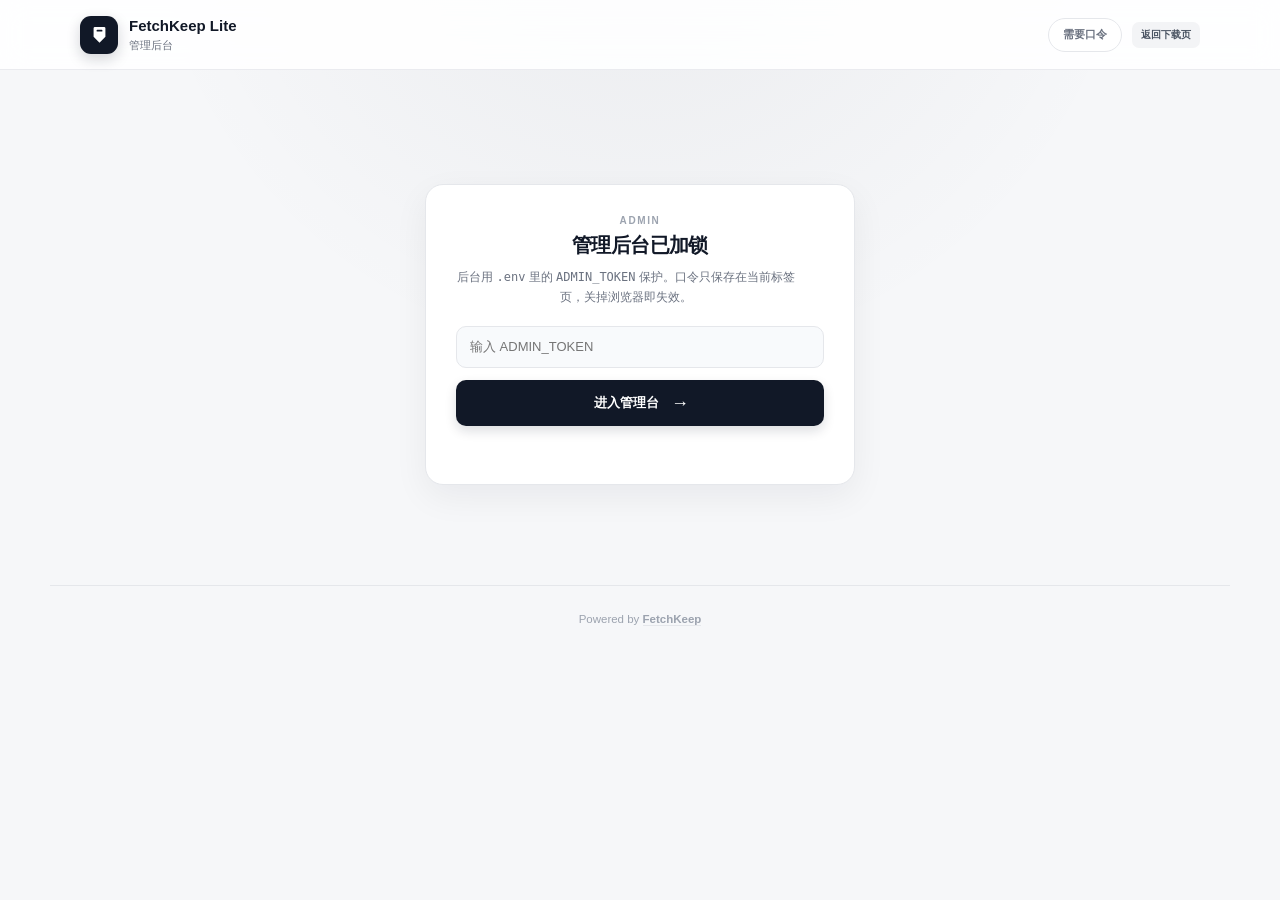
<file: templates/admin.html>
<!doctype html>
<html lang="zh-CN">
<head>
<meta charset="utf-8">
<meta name="viewport" content="width=device-width,initial-scale=1">
<meta name="robots" content="noindex,nofollow">
<meta name="theme-color" content="#111827">
<title>管理后台 · FetchKeep Lite</title>
<link rel="icon" href="/static/icons/favicon.svg?v=lite9" type="image/svg+xml">
<link rel="apple-touch-icon" href="/static/icons/favicon.svg?v=lite9">
<link rel="stylesheet" href="/static/css/style.css?v=lite9">
<style>
.console{display:grid;grid-template-columns:190px 1fr;gap:24px;align-items:start}
.console-nav{
  position:sticky;top:94px;display:flex;flex-direction:column;gap:2px;
  background:var(--surface);border:1px solid var(--line);border-radius:14px;padding:10px;
}
.console-nav .nav-group{
  padding:10px 10px 5px;color:var(--muted-2);
  font-size:10px;font-weight:800;letter-spacing:.08em;
}
.console-nav a{
  display:flex;align-items:center;justify-content:space-between;gap:6px;
  padding:9px 10px;border-radius:9px;color:#4b5563;
  text-decoration:none;font-size:12px;font-weight:600;
}
.console-nav a:hover{background:var(--surface-2)}
.console-nav a.is-active{background:#111827;color:#fff}
.nav-badge{
  min-width:20px;padding:1px 6px;border-radius:999px;
  background:#f3f4f6;color:#4b5563;font-size:10px;font-weight:700;text-align:center;
}
.console-nav a.is-active .nav-badge{background:rgba(255,255,255,.22);color:#fff}
/* A grid item defaults to min-width:auto, which lets a wide table push the
   whole column past the viewport instead of scrolling inside .table-wrap. */
.console-main{min-width:0}
.view-head{display:flex;align-items:flex-start;justify-content:space-between;gap:14px;margin-bottom:16px}
.view-head h2{margin:3px 0 5px;font-size:20px;letter-spacing:-.4px}
.view-head p{margin:0;color:var(--muted);font-size:12px;line-height:1.7;max-width:62ch}
.admin-grid{display:grid;grid-template-columns:repeat(auto-fit,minmax(160px,1fr));gap:12px;margin-bottom:24px}
.stat-card{padding:16px 18px;background:var(--surface);border:1px solid var(--line);border-radius:14px}
.stat-card b{display:block;font-size:25px;letter-spacing:-1px;line-height:1.15}
.stat-card small{display:block;margin-top:4px;color:var(--muted);font-size:11px}
.stat-card.is-warn b{color:#b45309}
.stat-card.is-bad b{color:#b42318}
.table-wrap{overflow-x:auto;background:var(--surface);border:1px solid var(--line);border-radius:14px;padding:4px 10px}
.admin-table{width:100%;border-collapse:collapse;font-size:12px}
.admin-table th{
  padding:9px 10px;text-align:left;color:var(--muted-2);
  font-size:10px;font-weight:800;letter-spacing:.08em;
  border-bottom:1px solid var(--line);white-space:nowrap;
}
.admin-table td{padding:10px;border-bottom:1px solid #f1f2f4;vertical-align:top}
.admin-table tr:last-child td{border-bottom:0}
.admin-table .mono{font-family:ui-monospace,SFMono-Regular,Menlo,monospace;font-size:11px}
.admin-table .trunc{max-width:300px;overflow:hidden;text-overflow:ellipsis;white-space:nowrap}
.pill{display:inline-flex;padding:3px 8px;border-radius:999px;background:#f3f4f6;color:#596170;font-size:10px;font-weight:700}
.pill.ok{background:#f0fdf4;color:#166534}
.pill.warn{background:#fffbeb;color:#b45309}
.pill.bad{background:#fff5f5;color:#b42318}
.row-btn{
  height:26px;padding:0 9px;border-radius:7px;background:#f3f4f6;color:#4b5563;
  font-size:10px;font-weight:600;cursor:pointer;
}
.row-btn:hover{background:#e5e7eb}
.row-btn.danger:hover{background:#fee2e2;color:#b42318}
.admin-empty{padding:24px;text-align:center;color:var(--muted);font-size:12px}
.filters{display:flex;gap:9px;flex-wrap:wrap;align-items:center;margin-bottom:12px}
.filters select{
  height:34px;padding:0 10px;border:1px solid var(--line);border-radius:9px;
  background:var(--surface);color:#374151;outline:0;font-size:12px;
}
.notice{
  display:flex;flex-direction:column;gap:3px;margin-bottom:16px;padding:12px 15px;
  border:1px solid var(--line);border-left:3px solid var(--muted-2);border-radius:11px;
  background:var(--surface);color:#4b5563;font-size:12px;line-height:1.65;
}
.notice.warn{border-color:#fde68a;border-left-color:#b45309;background:#fffdf5;color:#7c4a03}
.notice code{font-family:ui-monospace,SFMono-Regular,Menlo,monospace;font-size:11px}
.login-gate{display:grid;place-items:center;padding:60px 0}
.login-card{
  width:min(430px,100%);padding:30px;text-align:center;
  background:var(--surface);border:1px solid var(--line);border-radius:var(--radius);box-shadow:var(--shadow);
}
.login-card h2{margin:6px 0 8px;font-size:20px}
.login-card p{margin:0 0 18px;color:var(--muted);font-size:12px;line-height:1.7}
.text-input{
  width:100%;height:42px;padding:0 13px;border:1px solid var(--line);
  border-radius:10px;background:var(--surface-2);color:var(--text);outline:0;font-size:13px;
}
.text-input:focus{border-color:#111827;background:var(--surface)}
.login-error{min-height:16px;margin:12px 0 0 !important;color:#b42318 !important;font-size:12px}
.cookie-grid{display:flex;flex-direction:column;gap:10px}
.cookie-row{
  display:flex;align-items:center;gap:12px;flex-wrap:wrap;
  padding:13px 15px;background:var(--surface);border:1px solid var(--line);border-radius:12px;
}
.cookie-row .cookie-name{min-width:104px;font-size:13px;font-weight:600}
.cookie-row .cookie-meta{flex:1;min-width:180px;color:var(--muted);font-size:11px;line-height:1.6}
.cookie-row .cookie-actions{display:flex;align-items:center;gap:7px;flex-wrap:wrap}
.file-picker{
  height:32px;display:inline-flex;align-items:center;padding:0 11px;
  border:1px solid var(--line);border-radius:8px;
  color:#596170;background:var(--surface-2);font-size:11px;cursor:pointer;
}
.file-picker input{display:none}
.file-picker.has-file{border-color:#111827;color:#111827}
.admin-msg{min-height:16px;margin:12px 0 0;font-size:12px;color:var(--success)}
.admin-msg.is-error{color:#b42318}
.log-box{
  margin:10px 0 0;padding:12px;max-height:320px;overflow:auto;
  background:#0f172a;color:#cbd5e1;border-radius:11px;
  font-family:ui-monospace,SFMono-Regular,Menlo,monospace;font-size:11px;line-height:1.6;
  white-space:pre-wrap;word-break:break-all;
}
@media (max-width:860px){
  .console{grid-template-columns:1fr}
  .console-nav{position:static;flex-direction:row;flex-wrap:wrap}
  .console-nav .nav-group{display:none}
}
</style>
</head>
<body>
<header class="site-header">
  <div class="header-inner">
    <a class="brand" href="/">
      <span class="brand-mark" aria-hidden="true"><svg viewBox="0 0 32 32" focusable="false"><path fill="currentColor" fill-rule="evenodd" d="M9 4.5H23A2 2 0 0 1 25 6.5V19.6L16 28.4L7 19.6V6.5A2 2 0 0 1 9 4.5ZM12.8 8.8H19.2A1.3 1.3 0 0 1 19.2 11.4H12.8A1.3 1.3 0 0 1 12.8 8.8Z"/></svg></span>
      <span>
        <strong>FetchKeep Lite</strong>
        <small>管理后台</small>
      </span>
    </a>
    <div class="header-right" style="display:flex;align-items:center;gap:10px">
      <div class="header-status" id="state">加载中…</div>
      <a class="row-btn" href="/" style="display:inline-flex;align-items:center;text-decoration:none">返回下载页</a>
      <button class="row-btn danger" id="logout-btn" type="button" hidden>登出</button>
    </div>
  </div>
</header>

<main class="page">
  <section class="login-gate" id="gate" hidden>
    <div class="login-card">
      <div class="eyebrow">ADMIN</div>
      <h2>管理后台已加锁</h2>
      <p>后台用 <code>.env</code> 里的 <code>ADMIN_TOKEN</code> 保护。口令只保存在当前标签页，关掉浏览器即失效。</p>
      <input class="text-input" id="admin-token" type="password" placeholder="输入 ADMIN_TOKEN" autocomplete="current-password">
      <button class="primary-btn login-btn" id="token-submit" type="button" style="margin-top:12px;width:100%">
        <span>进入管理台</span><span class="btn-arrow">→</span>
      </button>
      <p class="login-error" id="gate-error"></p>
    </div>
  </section>

  <div id="admin-body" hidden>
    <div id="warnings"></div>
    <div class="console">
      <nav class="console-nav" aria-label="管理导航">
        <div class="nav-group">RUNTIME</div>
        <a data-view="overview" href="#overview" class="is-active">运行概览</a>
        <a data-view="jobs" href="#jobs">下载任务<span class="nav-badge" id="badge-jobs" hidden></span></a>
        <div class="nav-group">CONFIG</div>
        <a data-view="cookies" href="#cookies">平台 Cookies<span class="nav-badge" id="badge-cookies" hidden></span></a>
        <a data-view="proxies" href="#proxies">代理出口</a>
        <a data-view="maintenance" href="#maintenance">存储与清理</a>
      </nav>

      <div class="console-main">
        <section class="view" data-view="overview">
          <div class="view-head">
            <div>
              <span class="section-kicker">OVERVIEW</span>
              <h2>运行概览</h2>
              <p>下载工具、并发容量与任务分布。排队一直堆着而并发槽满了，就是该加 <code>MAX_WORKERS</code> 的信号。</p>
            </div>
            <span class="count-badge" id="refresh-badge">自动刷新</span>
          </div>
          <div class="admin-grid" id="overview"></div>
          <div class="table-wrap">
            <table class="admin-table">
              <thead><tr><th>组件</th><th>状态</th><th>说明</th></tr></thead>
              <tbody id="components"></tbody>
            </table>
          </div>
        </section>

        <section class="view" data-view="jobs" hidden>
          <div class="view-head">
            <div>
              <span class="section-kicker">JOBS</span>
              <h2>下载任务</h2>
              <p>本进程内的全部任务。任务表在内存里，重启后清空；磁盘上的文件由保留窗口和每日清理管理。</p>
            </div>
          </div>
          <div class="filters">
            <select id="filter-status">
              <option value="">全部状态</option>
              <option value="queued">排队中</option>
              <option value="downloading">下载中</option>
              <option value="done">完成</option>
              <option value="error">失败</option>
            </select>
            <button class="row-btn" id="jobs-refresh" type="button">刷新</button>
          </div>
          <div class="table-wrap">
            <table class="admin-table">
              <thead><tr>
                <th>任务</th><th>链接</th><th>状态</th><th>引擎</th>
                <th>文件</th><th>创建时间</th><th></th>
              </tr></thead>
              <tbody id="jobs"></tbody>
            </table>
          </div>
          <pre class="log-box" id="job-log" hidden></pre>
        </section>

        <section class="view" data-view="cookies" hidden>
          <div class="view-head">
            <div>
              <span class="section-kicker">COOKIES</span>
              <h2>平台 Cookies</h2>
              <p>全站共享，影响所有访客的下载。<b>抖音例外</b>：即使公开视频通常也需要 Cookies（不用登录账号），且有效期很短。哔哩哔哩不配也能下，只是封顶 480p。</p>
            </div>
            <span class="optional-badge">仅管理员</span>
          </div>
          <p class="settings-desc">上传浏览器扩展导出的 Netscape 格式 <code>cookies.txt</code>（不是 JSON）。文件以 600 权限写入服务器的 cookies 目录，立即生效，不需要重启。</p>
          <div class="cookie-grid" id="cookies"></div>
          <p class="admin-msg" id="cookie-msg"></p>
        </section>

        <section class="view" data-view="proxies" hidden>
          <div class="view-head">
            <div>
              <span class="section-kicker">PROXIES</span>
              <h2>代理出口</h2>
              <p>只读。代理是进程级配置，改动要编辑 <code>.env</code> 后重启容器。凭据已打码——它是别人服务的密码，没必要能从浏览器标签页里读出来。</p>
            </div>
          </div>
          <div class="table-wrap">
            <table class="admin-table">
              <thead><tr><th>平台</th><th>状态</th><th>出口</th><th>环境变量</th></tr></thead>
              <tbody id="proxies"></tbody>
            </table>
          </div>
        </section>

        <section class="view" data-view="maintenance" hidden>
          <div class="view-head">
            <div>
              <span class="section-kicker">STORAGE</span>
              <h2>存储与清理</h2>
              <p>下载目录的占用情况。清理默认每天 00:00 UTC 跑一次，另外每小时按保留窗口清一次；这里可以手动触发。正在下载的任务目录不会被删。</p>
            </div>
          </div>
          <div class="admin-grid" id="storage"></div>
          <div class="cookie-row">
            <div class="cookie-name">手动清理</div>
            <div class="cookie-meta">
              「按保留窗口」删除超过 <b id="retention-hours">–</b> 小时的任务目录；
              「全部清空」等同每日清理，删掉所有非运行中的任务。
            </div>
            <div class="cookie-actions">
              <button class="row-btn" id="cleanup-expired" type="button">按保留窗口清理</button>
              <button class="row-btn danger" id="cleanup-all" type="button">全部清空</button>
            </div>
          </div>
          <p class="admin-msg" id="maintenance-msg"></p>
        </section>
      </div>
    </div>
  </div>
</main>

<footer class="admin-footer">
  <p class="powered-by">
    Powered by
    <a href="https://github.com/jinqians/FetchKeep" target="_blank" rel="noopener noreferrer">FetchKeep</a>
  </p>
</footer>

<script>
const TOKEN_KEY = "jq_admin_token";
// sessionStorage, not localStorage: the console can delete files and upload
// cookie jars, and a token that outlives the tab is one that outlives the
// person who typed it on a shared machine.
const getToken = () => sessionStorage.getItem(TOKEN_KEY) || "";
const setToken = v => v ? sessionStorage.setItem(TOKEN_KEY, v) : sessionStorage.removeItem(TOKEN_KEY);

function esc(s){
  return String(s ?? "").replace(/[&<>"']/g, c => ({
    '&':'&amp;','<':'&lt;','>':'&gt;','"':'&quot;',"'":'&#39;'
  }[c]));
}
function fmtSize(n){
  if(n === null || n === undefined) return "–";
  const units = ["B","KB","MB","GB","TB"];
  let v = n, i = 0;
  while(v >= 1024 && i < units.length - 1){ v /= 1024; i++; }
  return (i === 0 || v >= 10 ? Math.round(v) : v.toFixed(1)) + " " + units[i];
}
function fmtTime(iso){
  if(!iso) return "–";
  const d = new Date(iso);
  return isNaN(d) ? "–" : d.toLocaleString("zh-CN", {hour12:false});
}
function statusPill(status){
  const map = {queued:["排队中","warn"], downloading:["下载中",""], done:["完成","ok"], error:["失败","bad"]};
  const [text, cls] = map[status] || [status || "未知", ""];
  return `<span class="pill ${cls}">${esc(text)}</span>`;
}

async function api(path, options={}){
  const headers = Object.assign({"x-admin-token": getToken()}, options.headers || {});
  const r = await fetch(path, Object.assign({cache:"no-store"}, options, {headers}));
  if(r.status === 401){
    setToken("");
    showGate("口令已失效，请重新输入");
    throw new Error("unauthorized");
  }
  return r;
}
async function apiJson(path, options){
  const r = await api(path, options);
  const data = await r.json().catch(()=>({}));
  if(!r.ok) throw new Error(data.detail || `请求失败 (${r.status})`);
  return data;
}

function showGate(message){
  document.querySelector("#admin-body").hidden = true;
  document.querySelector("#gate").hidden = false;
  document.querySelector("#logout-btn").hidden = true;
  document.querySelector("#state").textContent = "需要口令";
  document.querySelector("#gate-error").textContent = message || "";
  if(timer){ clearInterval(timer); timer = null; }
}

/* ── views ──────────────────────────────────────────────────────────────── */
const nav = document.querySelectorAll(".console-nav a");
function showView(name){
  document.querySelectorAll(".view").forEach(v => { v.hidden = v.dataset.view !== name; });
  nav.forEach(a => a.classList.toggle("is-active", a.dataset.view === name));
}
nav.forEach(a => a.addEventListener("click", () => showView(a.dataset.view)));

/* ── overview ───────────────────────────────────────────────────────────── */
function renderWarnings(list){
  document.querySelector("#warnings").innerHTML = (list || []).map(w =>
    `<div class="notice ${w.level === "warn" ? "warn" : ""}">${esc(w.text)}</div>`
  ).join("");
}

async function loadOverview(){
  const d = await apiJson("/api/admin/overview");
  const tools = d.tools || {}, jobs = d.jobs || {}, cap = d.capacity || {};
  const allTools = tools.yt_dlp && tools.gallery_dl && tools.ffmpeg;

  document.querySelector("#state").textContent =
    (allTools ? "服务正常" : "服务异常") + ` · ${jobs.running || 0} 运行中 · ${jobs.queued || 0} 排队`;
  document.querySelector("#state").classList.toggle("is-ok", allTools);

  document.querySelector("#overview").innerHTML = [
    [jobs.total || 0, "任务总数", ""],
    [jobs.running || 0, `运行中 / ${cap.workers} 并发槽`, jobs.running >= cap.workers ? "is-warn" : ""],
    [jobs.queued || 0, "排队中", jobs.queued > 0 ? "is-warn" : ""],
    [(jobs.by_status || {}).error || 0, "失败", ((jobs.by_status||{}).error || 0) > 0 ? "is-bad" : ""],
    [fmtSize((d.storage || {}).bytes_used), "下载目录占用", ""],
    [`${cap.retention_hours}h`, "保留窗口", ""],
  ].map(([value, label, cls]) =>
    `<div class="stat-card ${cls}"><b>${esc(value)}</b><small>${esc(label)}</small></div>`
  ).join("");

  const parserNames = (d.parser_chain || []).map(p => p.name).join(" → ") || "—";
  document.querySelector("#components").innerHTML = [
    ["yt-dlp", tools.yt_dlp, tools.yt_dlp ? "可用" : "未安装，视频下载不可用"],
    ["gallery-dl", tools.gallery_dl, tools.gallery_dl ? "可用" : "未安装，图集下载不可用"],
    ["FFmpeg", tools.ffmpeg, tools.ffmpeg ? "可用" : "未安装，无法合并/转码/生成预览图"],
    ["抖音解析器", d.has_external_parser, d.has_external_parser
      ? `解析器链：${parserNames}`
      : "未配置第三方解析器，抖音/TikTok 走 yt-dlp 原生提取"],
  ].map(([name, ok, note]) =>
    `<tr><td><b>${esc(name)}</b></td>
      <td><span class="pill ${ok ? "ok" : "warn"}">${ok ? "已就绪" : "未配置"}</span></td>
      <td>${esc(note)}</td></tr>`
  ).join("");

  renderWarnings(d.warnings);
  renderStorage(d.storage || {}, cap);
  document.querySelector("#retention-hours").textContent = cap.retention_hours ?? "–";
  return d;
}

function renderStorage(s, cap){
  document.querySelector("#storage").innerHTML = [
    [fmtSize(s.bytes_used), "下载目录占用"],
    [s.job_dirs ?? 0, "任务目录数"],
    [fmtSize(s.disk_free), "磁盘剩余"],
    [fmtSize(s.disk_total), "磁盘总量"],
  ].map(([value, label]) =>
    `<div class="stat-card"><b>${esc(value)}</b><small>${esc(label)}</small></div>`
  ).join("");
}

/* ── jobs ───────────────────────────────────────────────────────────────── */
async function loadJobs(){
  const status = document.querySelector("#filter-status").value;
  const d = await apiJson(`/api/admin/jobs?status=${encodeURIComponent(status)}`);
  const badge = document.querySelector("#badge-jobs");
  badge.hidden = !d.total;
  badge.textContent = d.total;

  const body = document.querySelector("#jobs");
  if(!d.jobs.length){
    body.innerHTML = `<tr><td colspan="7"><div class="admin-empty">没有任务</div></td></tr>`;
    return;
  }
  body.innerHTML = d.jobs.map(j => {
    const flags = [
      j.proxy_used ? `<span class="pill">代理</span>` : "",
      j.rate_limited ? `<span class="pill warn">限流</span>` : "",
      j.auth_required ? `<span class="pill warn">需 Cookies</span>` : "",
    ].join(" ");
    const detail = j.status === "error" ? j.error : j.last_line;
    return `<tr>
      <td class="mono">${esc(j.id)}</td>
      <td><div class="trunc" title="${esc(j.url)}">${esc(j.url)}</div>
          ${detail ? `<div class="trunc" style="color:var(--muted);font-size:11px" title="${esc(detail)}">${esc(detail)}</div>` : ""}</td>
      <td>${statusPill(j.status)} ${flags}</td>
      <td>${esc(j.engine || "–")}</td>
      <td>${j.file_count || 0} 个<br><span style="color:var(--muted);font-size:11px">${esc(fmtSize(j.size))}</span></td>
      <td style="white-space:nowrap">${esc(fmtTime(j.created_at))}</td>
      <td style="white-space:nowrap">
        <button class="row-btn job-log" data-id="${esc(j.id)}" type="button">日志</button>
        <button class="row-btn danger job-del" data-id="${esc(j.id)}" type="button">删除</button>
      </td>
    </tr>`;
  }).join("");

  body.querySelectorAll(".job-del").forEach(btn => btn.onclick = async () => {
    if(!confirm(`删除任务 ${btn.dataset.id} 及其全部文件？`)) return;
    try{ await apiJson(`/api/admin/jobs/${encodeURIComponent(btn.dataset.id)}`, {method:"DELETE"}); }
    catch(e){ alert(e.message); }
    loadJobs();
  });
  body.querySelectorAll(".job-log").forEach(btn => btn.onclick = async () => {
    const box = document.querySelector("#job-log");
    try{
      const d = await apiJson(`/api/admin/jobs/${encodeURIComponent(btn.dataset.id)}/log`);
      box.hidden = false;
      box.textContent = [`$ ${d.command || "(未记录)"}`, "", ...(d.log || [])].join("\n");
      box.scrollIntoView({behavior:"smooth", block:"nearest"});
    }catch(e){ alert(e.message); }
  });
}
document.querySelector("#filter-status").onchange = loadJobs;
document.querySelector("#jobs-refresh").onclick = loadJobs;

/* ── cookies ────────────────────────────────────────────────────────────── */
const PLATFORM_LABELS = {
  instagram:"Instagram", tiktok:"TikTok", youtube:"YouTube",
  douyin:"抖音", bilibili:"哔哩哔哩"
};

function cookieMsg(text, isError){
  const el = document.querySelector("#cookie-msg");
  el.textContent = text;
  el.classList.toggle("is-error", !!isError);
}

// 选好的文件存在 DOM 之外。
//
// 这一栏每 10 秒被后台轮询重绘一次，重绘会把 <input type=file> 连同它里面已经
// 选好的文件一起销毁 —— 选完不马上点上传，选择就没了，看起来就是「要点好几次
// 才成功」。File 对象没法反向塞回 input，所以正确的做法不是重绘后恢复 input，
// 而是一开始就不依赖它：选择事件把 File 收进这个 Map，上传时从 Map 里取。
const pendingFiles = new Map();
// 上一次渲染用的数据。内容没变就不重绘 —— 省掉每 10 秒一次的闪烁，也顺带让
// 「正在操作这一栏」的常见情况根本碰不到重绘。
let cookiesSignature = "";

async function loadCookies(){
  const d = await apiJson("/api/admin/cookies");
  const configured = d.cookies.filter(c => c.configured).length;
  const badge = document.querySelector("#badge-cookies");
  badge.hidden = !configured;
  badge.textContent = configured;

  const signature = JSON.stringify(d.cookies);
  if(signature === cookiesSignature && document.querySelector("#cookies").children.length){
    return;
  }
  cookiesSignature = signature;

  document.querySelector("#cookies").innerHTML = d.cookies.map(c => {
    const label = PLATFORM_LABELS[c.platform] || c.platform;
    const meta = [];
    if(c.configured){
      meta.push(`${fmtSize(c.size)} · 更新于 ${fmtTime(c.updated_at)}`);
    }else{
      meta.push("未配置");
    }
    if(c.legacy_fallback) meta.push("正在使用旧的通用 cookies.txt 兜底");
    // 环境变量在每次启动时重新写入文件，这里传上去的会被覆盖掉。
    if(c.from_env) meta.push(`⚠︎ 由 ${c.env_var} 提供，重启后会覆盖这里上传的文件`);
    const pending = pendingFiles.get(c.platform);
    return `<div class="cookie-row">
      <div class="cookie-name">${esc(label)}
        <span class="pill ${c.configured ? "ok" : ""}">${c.configured ? "已配置" : "未配置"}</span>
      </div>
      <div class="cookie-meta">${meta.map(esc).join("<br>")}</div>
      <div class="cookie-actions">
        <label class="file-picker${pending ? " has-file" : ""}" data-platform="${esc(c.platform)}">
          <input type="file" accept=".txt,text/plain" data-platform="${esc(c.platform)}">
          <span>${pending ? esc(pending.name) : "选择 cookies.txt"}</span>
        </label>
        <button class="row-btn cookie-upload" data-platform="${esc(c.platform)}" type="button">上传</button>
        ${c.configured ? `<button class="row-btn danger cookie-del" data-platform="${esc(c.platform)}" type="button">删除</button>` : ""}
      </div>
    </div>`;
  }).join("");

  document.querySelectorAll("#cookies input[type=file]").forEach(input => {
    input.onchange = () => {
      const platform = input.dataset.platform;
      const picker = input.closest(".file-picker");
      const file = input.files[0];
      if(file) pendingFiles.set(platform, file);
      else pendingFiles.delete(platform);
      picker.classList.toggle("has-file", !!file);
      picker.querySelector("span").textContent = file ? file.name : "选择 cookies.txt";
      cookieMsg("", false);
    };
  });
  document.querySelectorAll(".cookie-upload").forEach(btn => btn.onclick = async () => {
    const platform = btn.dataset.platform;
    const file = pendingFiles.get(platform);
    if(!file){ cookieMsg("请先选择 cookies.txt", true); return; }
    const fd = new FormData();
    fd.append("file", file);
    btn.disabled = true;
    try{
      await apiJson(`/api/admin/cookies/${encodeURIComponent(platform)}`, {method:"POST", body:fd});
      // 传成功才丢掉。失败时保留，用户可以直接重试而不用重新选一遍文件。
      pendingFiles.delete(platform);
      cookieMsg(`${PLATFORM_LABELS[platform] || platform} Cookies 已更新`, false);
      await loadCookies();
    }catch(e){ cookieMsg(e.message, true); }
    finally{ btn.disabled = false; }
  });
  document.querySelectorAll(".cookie-del").forEach(btn => btn.onclick = async () => {
    const platform = btn.dataset.platform;
    if(!confirm(`删除 ${PLATFORM_LABELS[platform] || platform} 的 Cookies？`)) return;
    try{
      await apiJson(`/api/admin/cookies/${encodeURIComponent(platform)}`, {method:"DELETE"});
      cookieMsg(`${PLATFORM_LABELS[platform] || platform} Cookies 已删除`, false);
      await loadCookies();
    }catch(e){ cookieMsg(e.message, true); }
  });
}

/* ── proxies ────────────────────────────────────────────────────────────── */
const PROXY_LABELS = Object.assign({twitter:"X / Twitter"}, PLATFORM_LABELS);
async function loadProxies(){
  const d = await apiJson("/api/admin/proxies");
  document.querySelector("#proxies").innerHTML = d.proxies.map(p =>
    `<tr>
      <td><b>${esc(PROXY_LABELS[p.platform] || p.platform)}</b></td>
      <td><span class="pill ${p.configured ? "ok" : ""}">${p.configured ? "代理出口" : "直连"}</span></td>
      <td class="mono trunc">${esc(p.value || "—")}</td>
      <td class="mono">${esc(p.env_var)}</td>
    </tr>`
  ).join("");
}

/* ── maintenance ────────────────────────────────────────────────────────── */
function maintenanceMsg(text, isError){
  const el = document.querySelector("#maintenance-msg");
  el.textContent = text;
  el.classList.toggle("is-error", !!isError);
}
async function runCleanup(scope, label){
  if(scope === "all" && !confirm("删除所有非运行中的任务目录？已完成任务的文件会立刻消失。")) return;
  try{
    const d = await apiJson(`/api/admin/maintenance/cleanup?scope=${scope}`, {method:"POST"});
    maintenanceMsg(`${label}完成，清理了 ${d.removed} 个任务目录`, false);
    refresh();
  }catch(e){ maintenanceMsg(e.message, true); }
}
document.querySelector("#cleanup-expired").onclick = () => runCleanup("expired", "按保留窗口清理");
document.querySelector("#cleanup-all").onclick = () => runCleanup("all", "全部清空");

/* ── boot ───────────────────────────────────────────────────────────────── */
let timer = null;

async function refresh(){
  try{
    await loadOverview();
    await Promise.all([loadJobs(), loadCookies(), loadProxies()]);
  }catch(e){
    if(e.message !== "unauthorized") document.querySelector("#state").textContent = "刷新失败";
  }
}

async function enter(){
  document.querySelector("#gate").hidden = true;
  document.querySelector("#admin-body").hidden = false;
  document.querySelector("#logout-btn").hidden = false;
  await refresh();
  if(timer) clearInterval(timer);
  timer = setInterval(refresh, 10000);
}

document.querySelector("#token-submit").onclick = async () => {
  const value = document.querySelector("#admin-token").value.trim();
  if(!value){ document.querySelector("#gate-error").textContent = "请输入口令"; return; }
  const btn = document.querySelector("#token-submit");
  btn.disabled = true;
  document.querySelector("#gate-error").textContent = "验证中…";
  setToken(value);
  try{
    const r = await fetch("/api/admin/ping", {cache:"no-store", headers:{"x-admin-token": value}});
    if(!r.ok){
      setToken("");
      document.querySelector("#gate-error").textContent = "口令不正确";
      return;
    }
    document.querySelector("#admin-token").value = "";
    document.querySelector("#gate-error").textContent = "";
    await enter();
  }catch(_){
    setToken("");
    document.querySelector("#gate-error").textContent = "无法连接服务";
  }finally{ btn.disabled = false; }
};
document.querySelector("#admin-token").addEventListener("keydown", e => {
  if(e.key === "Enter") document.querySelector("#token-submit").click();
});
document.querySelector("#logout-btn").onclick = () => {
  setToken("");
  location.reload();
};

(async function boot(){
  if(!getToken()){ showGate(""); return; }
  const r = await fetch("/api/admin/ping", {cache:"no-store", headers:{"x-admin-token": getToken()}});
  if(!r.ok){ setToken(""); showGate("口令已失效，请重新输入"); return; }
  await enter();
})();
</script>
</body>
</html>
</file>
<file: static/css/style.css>
/* The `hidden` attribute only gets `display:none` from the user-agent
   stylesheet, which ANY author-level `display` rule outranks. Several
   components here set display (flex/grid/inline-flex), so without this every
   one of them ignored `hidden` and rendered permanently — the sign-in gate
   showed on top of the very page it was meant to replace. Keep this rule
   first, and keep the !important: it is what makes `hidden` mean hidden. */
[hidden] { display: none !important; }

/* ── migrated from the old index.html inline <style> (fetchkeep-inline-style migrated) ── */

*{box-sizing:border-box}
:root{
  --bg:#f6f7f9;
  --surface:#fff;
  --surface-2:#f8fafc;
  --line:#e5e7eb;
  --text:#111827;
  --muted:#6b7280;
  --muted-2:#9ca3af;
  --accent:#111827;
  --accent-2:#374151;
  --success:#15803d;
  --shadow:0 12px 35px rgba(15,23,42,.06);
  --radius:18px;
}
html{scroll-behavior:smooth}
body{
  margin:0;
  min-height:100vh;
  color:var(--text);
  background:
    radial-gradient(circle at 50% -15%,rgba(17,24,39,.055),transparent 32rem),
    var(--bg);
  font-family:-apple-system,BlinkMacSystemFont,"Segoe UI",Roboto,Helvetica,Arial,sans-serif;
  -webkit-font-smoothing:antialiased;
}
button,input,textarea,select{font:inherit}
button{border:0}
.site-header{
  height:70px;
  background:rgba(255,255,255,.88);
  border-bottom:1px solid rgba(229,231,235,.8);
  backdrop-filter:blur(14px);
  position:sticky;
  top:0;
  z-index:50;
}
.header-inner{
  width:min(1120px,calc(100% - 40px));
  height:100%;
  margin:auto;
  display:flex;
  align-items:center;
  justify-content:space-between;
}
.brand{
  color:var(--text);
  text-decoration:none;
  display:flex;
  align-items:center;
  gap:11px;
}
.brand-mark{
  width:38px;height:38px;border-radius:11px;
  display:grid;place-items:center;
  color:#fff;background:#111827;
  box-shadow:0 5px 14px rgba(17,24,39,.18);
}
/* The glyph takes its colour from the tile, so the tile is the only place the
   two-tone pair is defined. Swapping to a light header is one rule, not two. */
.brand-mark svg{width:21px;height:21px;display:block}
.brand strong{display:block;font-size:15px;line-height:1.2}
.brand small{display:block;color:var(--muted);font-size:11px;margin-top:3px}
.header-status{
  font-size:12px;color:var(--muted);
  padding:7px 11px;border:1px solid var(--line);
  border-radius:999px;background:#fff;
}
.page{width:min(1000px,calc(100% - 40px));margin:0 auto;padding:54px 0 40px}
.hero{text-align:center;padding:12px 0 30px}
.eyebrow,.section-kicker{
  color:var(--muted-2);font-size:10px;font-weight:800;
  letter-spacing:.16em;
}
.hero h1{
  margin:10px 0 9px;
  font-size:clamp(30px,5vw,46px);
  letter-spacing:-1.8px;
  line-height:1.05;
}
.hero p{
  margin:0 auto;color:var(--muted);
  max-width:590px;font-size:15px;line-height:1.75;
}
.hero-features{
  display:flex;justify-content:center;gap:18px;flex-wrap:wrap;
  margin-top:18px;color:#4b5563;font-size:12px;
}
.download-card,.settings-card{
  background:var(--surface);
  border:1px solid rgba(229,231,235,.9);
  border-radius:var(--radius);
  box-shadow:var(--shadow);
}
.download-card{padding:24px}
.input-label{display:block;font-size:13px;font-weight:700;margin-bottom:9px}
.url-box{position:relative}
#url{
  width:100%;min-height:116px;resize:vertical;
  display:block;padding:16px 150px 16px 16px;
  border:1px solid #dfe3e8;border-radius:14px;
  outline:0;color:var(--text);background:#fbfcfd;
  line-height:1.6;font-size:14px;
  transition:border-color .18s,box-shadow .18s,background .18s;
}
#url:focus{
  border-color:#9ca3af;background:#fff;
  box-shadow:0 0 0 4px rgba(17,24,39,.055);
}
#url::placeholder{color:#a1a7b0}
.primary-btn{
  position:absolute;right:10px;bottom:10px;
  height:43px;padding:0 14px 0 17px;
  display:flex;align-items:center;gap:12px;
  color:#fff;background:#111827;border-radius:10px;
  font-weight:700;font-size:13px;cursor:pointer;
  box-shadow:0 5px 12px rgba(17,24,39,.14);
  transition:transform .15s,background .15s;
}
.primary-btn:hover{background:#252b35;transform:translateY(-1px)}
.primary-btn:disabled{opacity:.55;transform:none;cursor:not-allowed}
.btn-arrow{font-size:18px;line-height:1}
.form-options{display:flex;align-items:center;gap:16px;margin-top:13px}
.select-wrap{display:flex;align-items:center;gap:8px;color:var(--muted);font-size:12px}
.select-wrap select{
  border:1px solid var(--line);border-radius:8px;
  padding:7px 26px 7px 9px;background:#fff;color:#374151;
  outline:0;
}
.form-tip{margin:0;color:var(--muted-2);font-size:11px}
.info-strip{
  margin:14px 0 42px;
  display:grid;grid-template-columns:repeat(3,1fr);
  background:#fff;border:1px solid var(--line);border-radius:14px;
}
.info-item{
  display:flex;align-items:center;gap:10px;padding:14px 17px;
}
.info-item+ .info-item{border-left:1px solid var(--line)}
.info-icon{
  width:31px;height:31px;display:grid;place-items:center;
  border-radius:9px;background:#f3f4f6;color:#374151;
  font-size:13px;font-weight:800;
}
.info-item b{display:block;font-size:12px}
.info-item small{display:block;color:var(--muted);font-size:10px;margin-top:3px}
.section-block{margin-top:0}
.section-heading,.settings-title{
  display:flex;align-items:end;justify-content:space-between;
  margin-bottom:14px;
}
.section-heading h2,.settings-title h2{
  margin:5px 0 0;font-size:19px;letter-spacing:-.4px;
}
.count-badge,.optional-badge{
  min-width:27px;height:27px;padding:0 9px;
  display:inline-flex;align-items:center;justify-content:center;
  border-radius:999px;background:#fff;border:1px solid var(--line);
  color:var(--muted);font-size:11px;font-weight:700;
}
.empty-state{
  min-height:190px;border:1px dashed #d9dde3;border-radius:16px;
  background:rgba(255,255,255,.6);
  display:flex;flex-direction:column;align-items:center;justify-content:center;
  color:var(--muted);gap:6px;
}
.empty-icon{
  width:42px;height:42px;border-radius:13px;background:#eef0f3;
  display:grid;place-items:center;color:#6b7280;font-size:20px;margin-bottom:5px;
}
.empty-state b{font-size:13px;color:#4b5563}
.empty-state span{font-size:11px;color:#9ca3af}
.job{
  background:#fff;border:1px solid var(--line);
  border-radius:16px;padding:18px;margin-bottom:12px;
  box-shadow:0 6px 20px rgba(15,23,42,.035);
}
.job-title{display:flex;align-items:center;gap:7px;flex-wrap:wrap}
.job-title b{font-size:13px}
.badge{
  display:inline-flex;align-items:center;
  padding:4px 8px;border-radius:999px;
  background:#f3f4f6;color:#596170;
  font-size:10px;font-weight:700;
}
.url{
  color:#8a919c;font-size:11px;word-break:break-all;
  margin:8px 0 14px;line-height:1.5;
}
.gallery{
  display:grid !important;
  grid-template-columns:repeat(auto-fill,200px) !important;
  justify-content:start !important;
  align-items:start !important;
  gap:12px !important;
  margin:15px 0 3px !important;
}
.media-card{
  position:relative;display:flex !important;flex-direction:column !important;
  align-items:center !important;gap:7px !important;
  width:200px !important;min-width:200px !important;max-width:200px !important;
  padding:7px !important;border:1px solid var(--line) !important;
  border-radius:12px !important;background:#fafafa !important;
  cursor:pointer;overflow:hidden !important;
  transition:border-color .16s,box-shadow .16s,transform .16s;
}
.media-card:hover{border-color:#c4c9d0 !important;box-shadow:0 5px 15px rgba(15,23,42,.06);transform:translateY(-1px)}
.media-card:has(.file-check:checked){border-color:#9ca3af !important;background:#fff}
.media-card .file-check{
  position:absolute !important;z-index:10 !important;
  top:9px !important;left:9px !important;
  width:18px !important;height:18px !important;margin:0 !important;
  accent-color:#111827;cursor:pointer;
}
.media-card .media-preview{
  width:180px !important;height:180px !important;
  min-width:180px !important;max-width:180px !important;
  min-height:180px !important;max-height:180px !important;
  flex:0 0 180px !important;
  display:flex !important;align-items:center !important;justify-content:center !important;
  overflow:hidden !important;margin:0 !important;border-radius:8px !important;
  background:#f0f1f3 !important;
}
.media-card .media-preview img,.media-card .media-preview video{
  display:block !important;width:100% !important;height:100% !important;
  min-width:0 !important;min-height:0 !important;
  max-width:100% !important;max-height:100% !important;
  object-fit:contain !important;margin:0 !important;padding:0 !important;
}
.media-card>span:last-child{
  display:block;width:180px;max-width:180px;
  white-space:nowrap;overflow:hidden;text-overflow:ellipsis;
  color:#6b7280;font-size:10px;line-height:1.4;
}
.file-row{
  display:flex;align-items:center;gap:9px;
  padding:11px;border:1px solid var(--line);border-radius:10px;background:#fafafa;
}
.actions{display:flex;flex-wrap:wrap;gap:7px;margin-top:14px}
.actions .button,.actions button{
  height:34px;padding:0 12px;border-radius:8px;
  background:#111827;color:#fff;text-decoration:none;
  display:inline-flex;align-items:center;justify-content:center;
  cursor:pointer;font-size:11px;font-weight:600;
}
.actions .secondary{background:#f3f4f6;color:#4b5563}
.progress{height:5px;background:#eef0f2;border-radius:999px;overflow:hidden;margin:14px 0}
.progress>div{height:100%;width:100%;background:#374151;animation:progress 1.5s infinite linear;transform-origin:left}
@keyframes progress{0%{transform:scaleX(.05)}50%{transform:scaleX(.6)}100%{transform:scaleX(1)}}
pre{
  background:#111827;color:#d1d5db;padding:11px;border-radius:9px;
  overflow-x:auto;font-size:10px;line-height:1.5;margin:10px 0 0;
}
pre.error{background:#fff5f5;color:#b42318;border:1px solid #fee2e2}
.settings-card{margin-top:40px;padding:22px}
.settings-desc{color:var(--muted);font-size:12px;line-height:1.7;margin:0 0 15px}
.settings-desc code{background:#f3f4f6;border-radius:5px;padding:2px 5px;font-size:11px}
.cookie-controls{display:flex;align-items:center;gap:8px;flex-wrap:wrap}
.file-picker{
  height:36px;display:inline-flex;align-items:center;
  padding:0 11px;border:1px solid var(--line);border-radius:8px;
  color:#596170;background:#fafafa;font-size:11px;cursor:pointer;
}
.file-picker input{display:none}
.secondary-btn,.text-btn{
  height:36px;border-radius:8px;padding:0 12px;
  font-size:11px;font-weight:600;cursor:pointer;
}
.secondary-btn{background:#111827;color:#fff}
.text-btn{background:transparent;color:#8b919a}
.cookie-msg{min-height:15px;margin:10px 0 0;color:var(--success);font-size:11px}
/* No bare `footer` rule here. Both footers in this app carry a class
   (.site-footer, .admin-footer) and lay themselves out; an element selector
   reached past them and forced the landing footer into a single flex row. */
.muted{color:var(--muted)}
@media(max-width:700px){
  .header-inner,.page{width:min(100% - 24px,1000px)}
  .site-header{height:62px}
  .brand-mark{width:34px;height:34px}
  .brand-mark svg{width:19px;height:19px}
  .header-status{font-size:10px;padding:6px 8px;max-width:160px;overflow:hidden;white-space:nowrap;text-overflow:ellipsis}
  .page{padding:36px 0 28px}
  .hero{padding-bottom:22px}
  .hero h1{letter-spacing:-1px}
  .hero p{font-size:13px}
  .hero-features{gap:10px;font-size:10px}
  .download-card{padding:16px}
  #url{min-height:105px;padding:13px 13px 58px}
  .primary-btn{left:9px;right:9px;bottom:9px;width:calc(100% - 18px)}
  .form-options{align-items:flex-start;flex-direction:column;gap:7px}
  .info-strip{grid-template-columns:1fr;margin-bottom:30px}
  .info-item+ .info-item{border-left:0;border-top:1px solid var(--line)}
  .info-item{padding:11px 13px}
  .gallery{grid-template-columns:repeat(2,156px) !important;gap:8px !important}
  .media-card{width:156px !important;min-width:156px !important;max-width:156px !important;padding:6px !important}
  .media-card .media-preview{
    width:140px !important;height:140px !important;
    min-width:140px !important;max-width:140px !important;
    min-height:140px !important;max-height:140px !important;
    flex-basis:140px !important;
  }
  .media-card>span:last-child{width:140px;max-width:140px}
  .job{padding:14px}
  .settings-card{padding:17px;margin-top:30px}
}
@media(max-width:370px){
  .gallery{grid-template-columns:repeat(2,calc((100vw - 36px)/2)) !important}
  .media-card{width:calc((100vw - 36px)/2) !important;min-width:0 !important;max-width:none !important}
  .media-card .media-preview{
    width:calc((100vw - 52px)/2) !important;
    height:calc((100vw - 52px)/2) !important;
    min-width:0 !important;max-width:none !important;
    min-height:0 !important;max-height:none !important;
  }
  .media-card>span:last-child{width:calc((100vw - 52px)/2);max-width:none}
}


/* v7 UI: supported platform strip */
.supported-platforms{
  width:min(1100px,calc(100% - 32px));
  margin:18px auto 0;
  padding:16px 18px;
  border:1px solid rgba(127,127,127,.16);
  border-radius:18px;
  background:rgba(127,127,127,.055);
}
.supported-title{
  font-size:13px;
  font-weight:700;
  letter-spacing:.02em;
  margin-bottom:11px;
  opacity:.72;
}
.platform-list{
  display:flex;
  flex-wrap:wrap;
  gap:9px;
}
.platform-chip{
  display:inline-flex;
  align-items:center;
  gap:8px;
  padding:9px 12px;
  border:1px solid rgba(127,127,127,.16);
  border-radius:12px;
  background:rgba(255,255,255,.035);
}
.platform-chip b{font-size:13px}
.platform-chip small{font-size:11px;opacity:.62}
/* 这排卡片现在是 <a>（通向各平台的说明页）。它们看起来是卡片而不是链接，
   所以去掉浏览器默认的下划线和链接色；hover 的抬起效果已经表明可点。
   focus-visible 保留下来，键盘用户仍然要看得见焦点在哪。 */
.platform-chip{text-decoration:none;color:inherit}
.platform-chip:focus-visible{outline:2px solid currentColor;outline-offset:2px}
@media (max-width:640px){
  .supported-platforms{width:calc(100% - 24px);margin-top:12px;padding:13px}
  .platform-list{display:grid;grid-template-columns:1fr 1fr}
  .platform-chip{display:flex;flex-direction:column;align-items:flex-start;gap:2px;padding:10px}
}

/* v7.5 UI: quality picker + per-file transcode */
.quality-panel{
  margin-top:13px;padding:13px;
  border:1px solid var(--line);border-radius:12px;background:var(--surface-2);
}
.quality-panel .quality-title{font-size:12px;font-weight:700;margin-bottom:9px}
.quality-panel .quality-note{color:var(--muted);font-size:11px;line-height:1.6;margin:0}
.quality-list{display:flex;flex-direction:column;gap:5px}
.quality-option{
  display:flex;align-items:center;gap:9px;
  padding:8px 10px;border:1px solid transparent;border-radius:9px;
  background:#fff;cursor:pointer;font-size:12px;
}
.quality-option:hover{border-color:var(--line)}
.quality-option:has(input:checked){border-color:#9ca3af;background:#fff}
.quality-option input{accent-color:#111827;margin:0}
.quality-option b{min-width:82px;font-size:12px}
.quality-option small{color:var(--muted);font-size:11px}
.quality-option .quality-size{margin-left:auto;color:var(--muted);font-size:11px}
.quality-warn{color:#b45309}
.media-card .media-name{
  display:block;width:180px;max-width:180px;
  white-space:nowrap;overflow:hidden;text-overflow:ellipsis;
  color:#6b7280;font-size:10px;line-height:1.4;
}
.media-card .transcode{
  width:180px;max-width:180px;height:26px;
  border-radius:7px;background:#f3f4f6;color:#4b5563;
  font-size:10px;font-weight:600;cursor:pointer;
}
.media-card .transcode:hover:not(:disabled){background:#e5e7eb}
.media-card .transcode:disabled{opacity:.6;cursor:default}
.media-card .media-warn{color:#b45309;font-size:10px;line-height:1.4;max-width:180px}
@media(max-width:700px){
  .media-card .media-name,.media-card .transcode,.media-card .media-warn{width:140px;max-width:140px}
  .quality-option b{min-width:64px}
}

/* v7.2 UI: unified status and YouTube cookie card */
.header-status{
  min-height:34px;
  display:inline-flex;
  align-items:center;
  justify-content:center;
  border:1px solid var(--line);
  border-radius:999px;
  padding:0 14px;
  background:#fff;
  color:#6b7280;
  font-size:11px;
  font-weight:600;
  white-space:nowrap;
}
.header-status.is-ok{color:#166534;border-color:#bbf7d0;background:#f0fdf4}
.youtube-settings-card{margin-top:18px}
.youtube-settings-card .optional-badge{min-width:54px;text-align:center}
@media(max-width:700px){
  .header-status{max-width:190px;overflow:hidden;text-overflow:ellipsis}
}

/* (A second, identical copy of everything above used to sit here. It changed
   nothing — same rules, later in the cascade — but it meant edits to the
   first copy silently did nothing. Removed.) */

/* v7.4.4 download-task spacing refinement */
.download-task,
.task-card,
.job-card {
  box-sizing: border-box;
  padding: 24px !important;
  overflow: hidden;
}

.download-task > *,
.task-card > *,
.job-card > * {
  max-width: 100%;
  box-sizing: border-box;
}

.download-task .error,
.download-task .log,
.download-task pre,
.task-card .error,
.task-card .log,
.task-card pre,
.job-card .error,
.job-card .log,
.job-card pre {
  box-sizing: border-box;
  width: 100%;
  max-width: 100%;
  overflow-x: auto;
  overflow-wrap: anywhere;
  word-break: break-word;
  border-radius: 14px;
}

@media (max-width: 640px) {
  .download-task,
  .task-card,
  .job-card {
    padding: 16px !important;
  }
}

/* v7.4.5: actual download task card spacing + media layout */
.job {
  box-sizing: border-box;
  padding: 28px !important;
}
.job > * {
  max-width: 100%;
  box-sizing: border-box;
}
.gallery {
  gap: 16px !important;
  margin-top: 18px !important;
  margin-bottom: 5px !important;
}
.media-card {
  box-sizing: border-box !important;
}
@media (max-width: 700px) {
  .job {
    padding: 18px !important;
  }
}


/* v7.4.7: force the actual rendered job card gutter.
   Target the real DOM node (#jobs > article.job) and use a cache-busting
   stylesheet URL so browsers cannot keep an older CSS copy. */
#jobs > article.job {
  box-sizing: border-box !important;
  width: 100% !important;
  padding: 30px !important;
  margin-left: 0 !important;
  margin-right: 0 !important;
}

#jobs > article.job > .job-title,
#jobs > article.job > .url,
#jobs > article.job > .progress,
#jobs > article.job > .error,
#jobs > article.job > pre,
#jobs > article.job > .gallery,
#jobs > article.job > .actions {
  width: 100%;
  max-width: 100%;
  box-sizing: border-box;
}

#jobs > article.job > .gallery {
  margin-left: 0 !important;
  margin-right: 0 !important;
  padding: 0 !important;
}

#jobs > article.job > .actions {
  margin-left: 0 !important;
  margin-right: 0 !important;
}

@media (max-width: 700px) {
  #jobs > article.job {
    padding: 18px !important;
  }
}


/* v7.5: audio-only results, per-file transcode button, quality picker.
   Appended here (loaded after the inline <style>) so these win. */
.media-card .media-preview audio {
  width: 100% !important;
  height: auto !important;
  max-height: 100% !important;
}
.media-card .media-name {
  display: block;
  width: 180px;
  max-width: 180px;
  white-space: nowrap;
  overflow: hidden;
  text-overflow: ellipsis;
  color: #6b7280;
  font-size: 10px;
  line-height: 1.4;
}
.media-card .media-warn {
  max-width: 180px;
  color: #b45309;
  font-size: 10px;
  line-height: 1.4;
  text-align: center;
}
.media-card .transcode {
  width: 180px;
  max-width: 180px;
  height: 26px;
  border-radius: 7px;
  background: #f3f4f6;
  color: #4b5563;
  font-size: 10px;
  font-weight: 600;
  cursor: pointer;
}
.media-card .transcode:hover:not(:disabled) { background: #e5e7eb; }
.media-card .transcode:disabled { opacity: .6; cursor: default; }

@media (max-width: 700px) {
  .media-card .media-name,
  .media-card .media-warn,
  .media-card .transcode { width: 140px; max-width: 140px; }
}


/* v7.5.1: unified per-platform cookie card */
.cookie-status {
  display: flex;
  flex-wrap: wrap;
  gap: 6px;
  margin-top: 12px;
}
.cookie-chip {
  display: inline-flex;
  align-items: center;
  padding: 5px 10px;
  border: 1px solid var(--line);
  border-radius: 999px;
  background: #fff;
  color: #9ca3af;
  font-size: 11px;
  font-weight: 600;
}
.cookie-chip.is-on {
  color: #166534;
  border-color: #bbf7d0;
  background: #f0fdf4;
}
.cookie-controls .select-wrap select { height: 36px; }


/* v8.1: queue position hint */
.queue-hint {
  margin: 8px 0 0;
  color: #6b7280;
  font-size: 12px;
}


/* v8.2: sign-in gate, account chip, admin visibility */
.header-right { display: flex; align-items: center; gap: 10px; }
.account { display: flex; align-items: center; gap: 8px; }
.account-name {
  max-width: 190px; overflow: hidden; text-overflow: ellipsis; white-space: nowrap;
  color: #4b5563; font-size: 12px; font-weight: 600;
}
.account-link, .account-btn {
  height: 30px; padding: 0 11px; border-radius: 999px;
  display: inline-flex; align-items: center;
  border: 1px solid var(--line); background: #fff; color: #4b5563;
  font-size: 11px; font-weight: 600; text-decoration: none; cursor: pointer;
}
.account-link:hover, .account-btn:hover { background: #f3f4f6; }

.login-gate { display: grid; place-items: center; padding: 56px 0 24px; }
.login-card {
  width: min(460px, 100%); padding: 34px; text-align: center;
  background: #fff; border: 1px solid rgba(229, 231, 235, .9);
  border-radius: 18px; box-shadow: 0 12px 35px rgba(15, 23, 42, .06);
}
.login-card h2 { margin: 10px 0 8px; font-size: 22px; letter-spacing: -.6px; }
.login-card p { margin: 0 auto; max-width: 340px; color: var(--muted); font-size: 13px; line-height: 1.75; }
.login-card .login-btn {
  position: static; width: 100%; justify-content: center; margin-top: 20px; height: 46px;
}
.login-error { min-height: 16px; margin-top: 12px !important; color: #b42318 !important; font-size: 11px !important; }

@media (max-width: 700px) {
  .header-right { gap: 6px; }
  .account-name { max-width: 90px; }
  .login-card { padding: 22px; }
}


/* v8.3: watched accounts + push channels */
.text-input {
  height: 36px; min-width: 210px; padding: 0 11px;
  border: 1px solid var(--line); border-radius: 8px;
  background: #fff; color: #374151; outline: 0; font: inherit; font-size: 12px;
}
.text-input:focus { border-color: #9ca3af; }
.event-picker { display: flex; flex-wrap: wrap; gap: 14px; margin-top: 11px; }
.event-picker label {
  display: inline-flex; align-items: center; gap: 6px;
  color: #4b5563; font-size: 12px; cursor: pointer;
}
.event-picker input { accent-color: #111827; margin: 0; }

.subs-list { display: flex; flex-direction: column; gap: 8px; margin-top: 14px; }
.sub-row {
  display: flex; align-items: center; gap: 11px; flex-wrap: wrap;
  padding: 12px; border: 1px solid var(--line); border-radius: 11px;
  background: var(--surface-2);
}
.sub-row.is-off { opacity: .58; }
.sub-main { display: flex; flex-direction: column; gap: 3px; min-width: 0; flex: 1; }
.sub-title { font-size: 13px; font-weight: 700; }
.sub-meta { color: var(--muted); font-size: 11px; line-height: 1.6; word-break: break-word; }
.sub-meta .bad { color: #b42318; }
.sub-meta .warn { color: #b45309; }
.sub-actions { display: flex; gap: 6px; flex-shrink: 0; }
.sub-actions button {
  height: 28px; padding: 0 10px; border-radius: 7px;
  background: #f3f4f6; color: #4b5563;
  font-size: 11px; font-weight: 600; cursor: pointer;
}
.sub-actions button:hover { background: #e5e7eb; }
.sub-actions button.danger:hover { background: #fee2e2; color: #b42318; }
.subs-empty { padding: 16px; text-align: center; color: var(--muted-2); font-size: 12px; }

@media (max-width: 700px) {
  .text-input { min-width: 0; width: 100%; }
  .sub-row { align-items: flex-start; }
}


/* v8.4: plan chip, usage grid, expired-files notice */
.plan-chip {
  display: inline-flex; align-items: center; height: 26px; padding: 0 10px;
  border: 1px solid var(--line); border-radius: 999px; background: #fff;
  color: #6b7280; font-size: 11px; font-weight: 700; white-space: nowrap;
}
.plan-chip.is-paid { color: #92400e; border-color: #fde68a; background: #fffbeb; }

.usage-grid {
  display: grid; grid-template-columns: repeat(auto-fit, minmax(120px, 1fr)); gap: 10px;
}
.usage-cell {
  padding: 12px 14px; border: 1px solid var(--line);
  border-radius: 11px; background: var(--surface-2);
}
.usage-cell b { display: block; font-size: 17px; letter-spacing: -.4px; }
.usage-cell small { display: block; margin-top: 3px; color: var(--muted); font-size: 10px; }

.upgrade-hint { color: #b45309; }

.expired-note {
  display: flex; align-items: center; gap: 10px; flex-wrap: wrap;
  margin-top: 13px; padding: 11px 13px;
  border: 1px dashed #d9dde3; border-radius: 11px;
  color: var(--muted); font-size: 12px; line-height: 1.6;
}
.expired-note .requeue {
  height: 28px; padding: 0 12px; border-radius: 7px;
  background: #111827; color: #fff; font-size: 11px; font-weight: 600; cursor: pointer;
}
.expired-note .requeue:hover { background: #252b35; }

/* ── Language switch ──────────────────────────────────────────────────────
   Two states, no dropdown: the choice is binary and a menu would hide it.

   Lives here rather than in console.css because landing.html mounts the same
   switcher but does not load console.css — there it rendered as bare native
   buttons. style.css is the only sheet all three pages share.
   Kept at the end of the file so the duplicated block above cannot win. */
.lang-switch {
  display: inline-flex;
  align-items: center;
  padding: 2px;
  border: 1px solid var(--line);
  border-radius: 999px;
  background: var(--surface-2);
}
.lang-switch button {
  height: 26px;
  padding: 0 11px;
  border: 0;
  border-radius: 999px;
  background: transparent;
  color: var(--muted);
  font-size: 11px;
  font-weight: 700;
  line-height: 1;
  white-space: nowrap;
  cursor: pointer;
  transition: background .15s ease, color .15s ease;
}
.lang-switch button:hover { color: var(--text); }
.lang-switch button.is-active { background: #111827; color: #fff; }
/* Keyboard users need to see focus; the pill has no other affordance. */
.lang-switch button:focus-visible {
  outline: 2px solid #111827;
  outline-offset: 2px;
}

/* ── upstream attribution ───────────────────────────────────────────────── */
/* Unlike the AGPL §13 source link — which must point at *this* deployment and
   is therefore rendered from SOURCE_URL at runtime — this one always points at
   the upstream project, so it is plain markup on every page. */
.powered-by{
  margin:0;color:var(--muted-2);font-size:11.5px;line-height:1.7;
}
.powered-by a{
  color:inherit;font-weight:600;text-decoration:none;
  border-bottom:1px solid var(--line);
}
.powered-by a:hover{color:#111827;border-bottom-color:#111827}
.admin-footer{
  width:min(100% - 40px,1180px);margin:0 auto;
  padding:24px 0 30px;border-top:1px solid var(--line);
  display:flex;justify-content:center;
}
@media(max-width:700px){
  .admin-footer{width:min(100% - 24px,1000px)}
}
</file>
